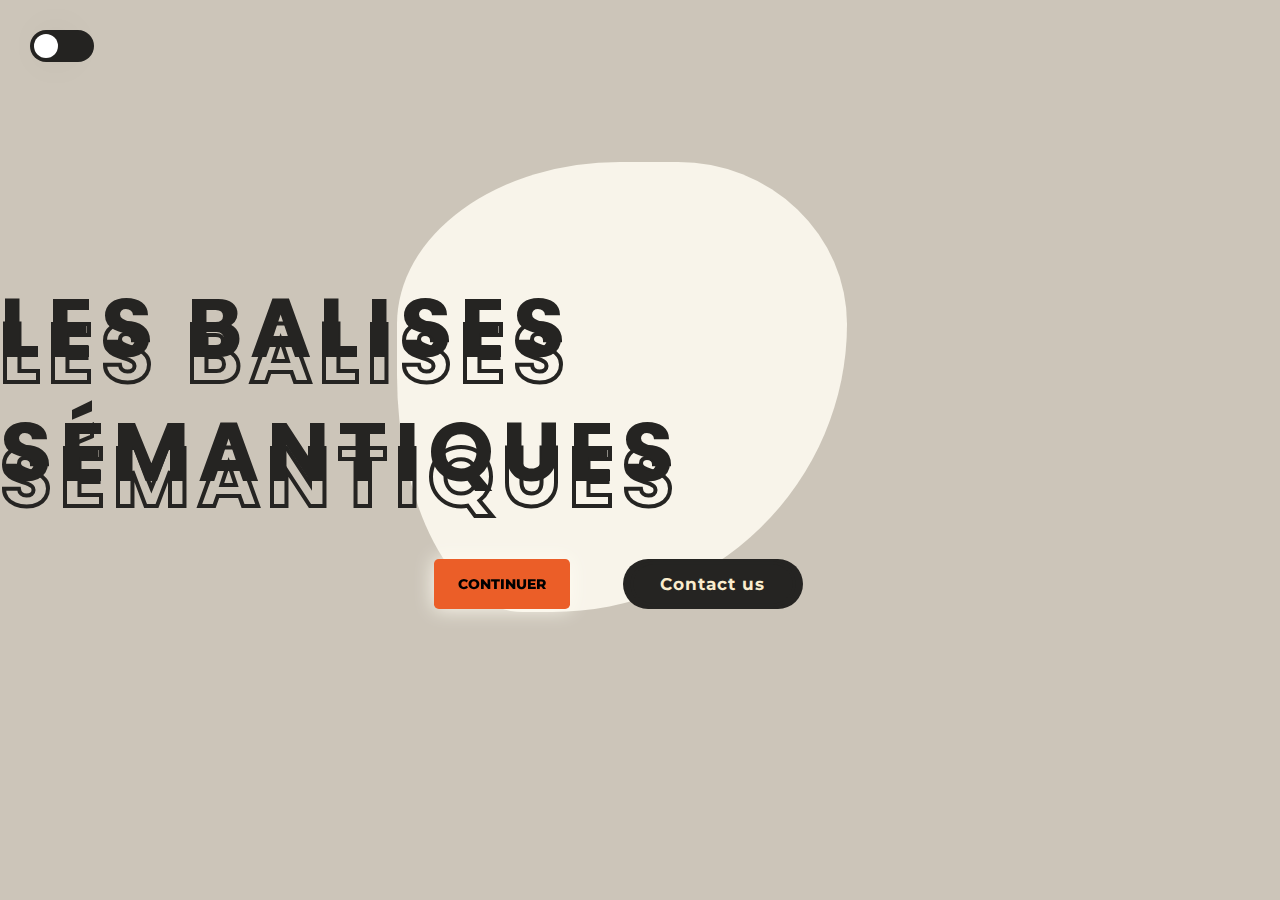
<file: index.html>
<!DOCTYPE html>
<html lang="fr">
<head>
    <meta charset="UTF-8">
    <meta http-equiv="X-UA-Compatible" content="IE=edge">
    <meta name="viewport" content="width=device-width, initial-scale=1.0">
    <title>Balise Sémantique</title>
    <link rel="stylesheet" href="style/index.css">
    <link rel="preconnect" href="https://fonts.googleapis.com">
    <link rel="preconnect" href="https://fonts.gstatic.com" crossorigin>
    <link href="https://fonts.googleapis.com/css2?family=Poppins:wght@400;600&display=swap" rel="stylesheet">
    <link href="https://fonts.googleapis.com/css2?family=Montserrat&display=swap" rel="stylesheet">
    <link rel="web icon" href="images/icon.svg">
</head>
<body>
    <header class="container">
        <label class="switch">
            <input type="checkbox" id="input">
            <span class="slider"></span>
        </label>
    </header>
    <main>
        <div id="round" class="animation"></div>
        <div id="titre" class="section_principale" >
            <h1 id="titre">Les Balises Sémantiques</h1>
            <h1 id="titre">Les Balises Sémantiques</h1>
            <div class="buttons">
                <button id="continuer" onclick="window.location.href = 'pages/presentation.html';" class="savoir">Continuer</button>
                <button id="contact" class="contact" onclick="window.location.href = 'pages/contact.html';">
                    <span>Contact us</span>
                    <div class="border round"></div>
                </button>
            </div>
        </div>
    </main>
    <script src="js/index.js"></script>
</body>
</html>
</file>
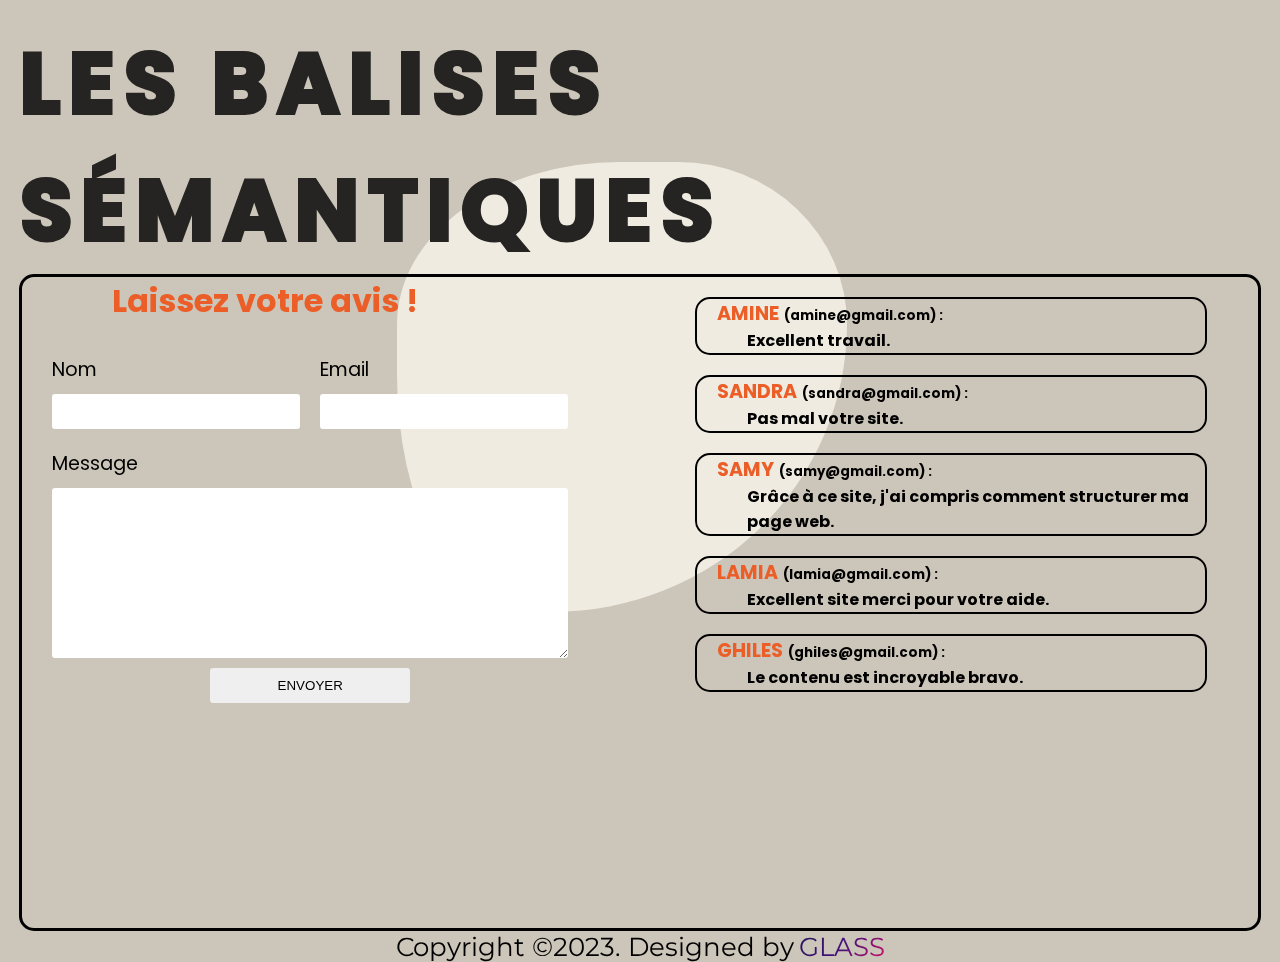
<file: pages/contact.html>
<!DOCTYPE html>
<html lang="fr">
<head>
    <meta charset="UTF-8">
    <meta http-equiv="X-UA-Compatible" content="IE=edge">
    <meta name="viewport" content="width=device-width, initial-scale=1.0">
    <title>Contact us!</title>
    <link rel="stylesheet" href="../style/contact.css">
    <link rel="preconnect" href="https://fonts.googleapis.com">
    <link rel="preconnect" href="https://fonts.gstatic.com" crossorigin>
    <link href="https://fonts.googleapis.com/css2?family=Poppins:wght@400;600&display=swap" rel="stylesheet">
    <link href="https://fonts.googleapis.com/css2?family=Montserrat&display=swap" rel="stylesheet">
    <link href="https://fonts.googleapis.com/css2?family=Montserrat&display=swap" rel="stylesheet">
    <link rel="web icon" href="../images/icon.svg">
    <script src="../js/contact.js" defer></script>
</head>
<body>
    <header>
        <h1 onclick="window.location.href = '../index.html';">Les balises sémantiques</h1>
        <h1 onclick="window.location.href = '../index.html';">Les balises sémantiques</h1>
    </header>
    <div class="animation"></div>
    <section class="container">
        <main>
            <section id="contact" class="section-contact">
                <h2>Laissez votre avis ! </h2>
                <form class="formulaire-avis">
                    <div class="form-nom-email">
                        <div class="form-column">
                            <label for="nom">Nom</label>
                            <input type="text" name="nom" id="nom" />
                        </div>
                        <div class="form-column">
                            <label for="email">Email</label>
                            <input type="e-mail" name="email" id="email" />
                        </div>
                    </div>
                    <label for="message">Message</label>
                    <textarea name="message" id="message" rows="10"></textarea>
                    <input type="submit" value="ENVOYER" />
                </form>
            </section>
        </main>
        <aside class="commentaire_container">

        </aside>
    </section>
    <footer>
        <div class="footerbottom">
          <p class="footer_text">Copyright &copy;2023. Designed by<span class="designer">GLASS</span></p>
        </div>
    </footer>
</body>
</html>
</file>
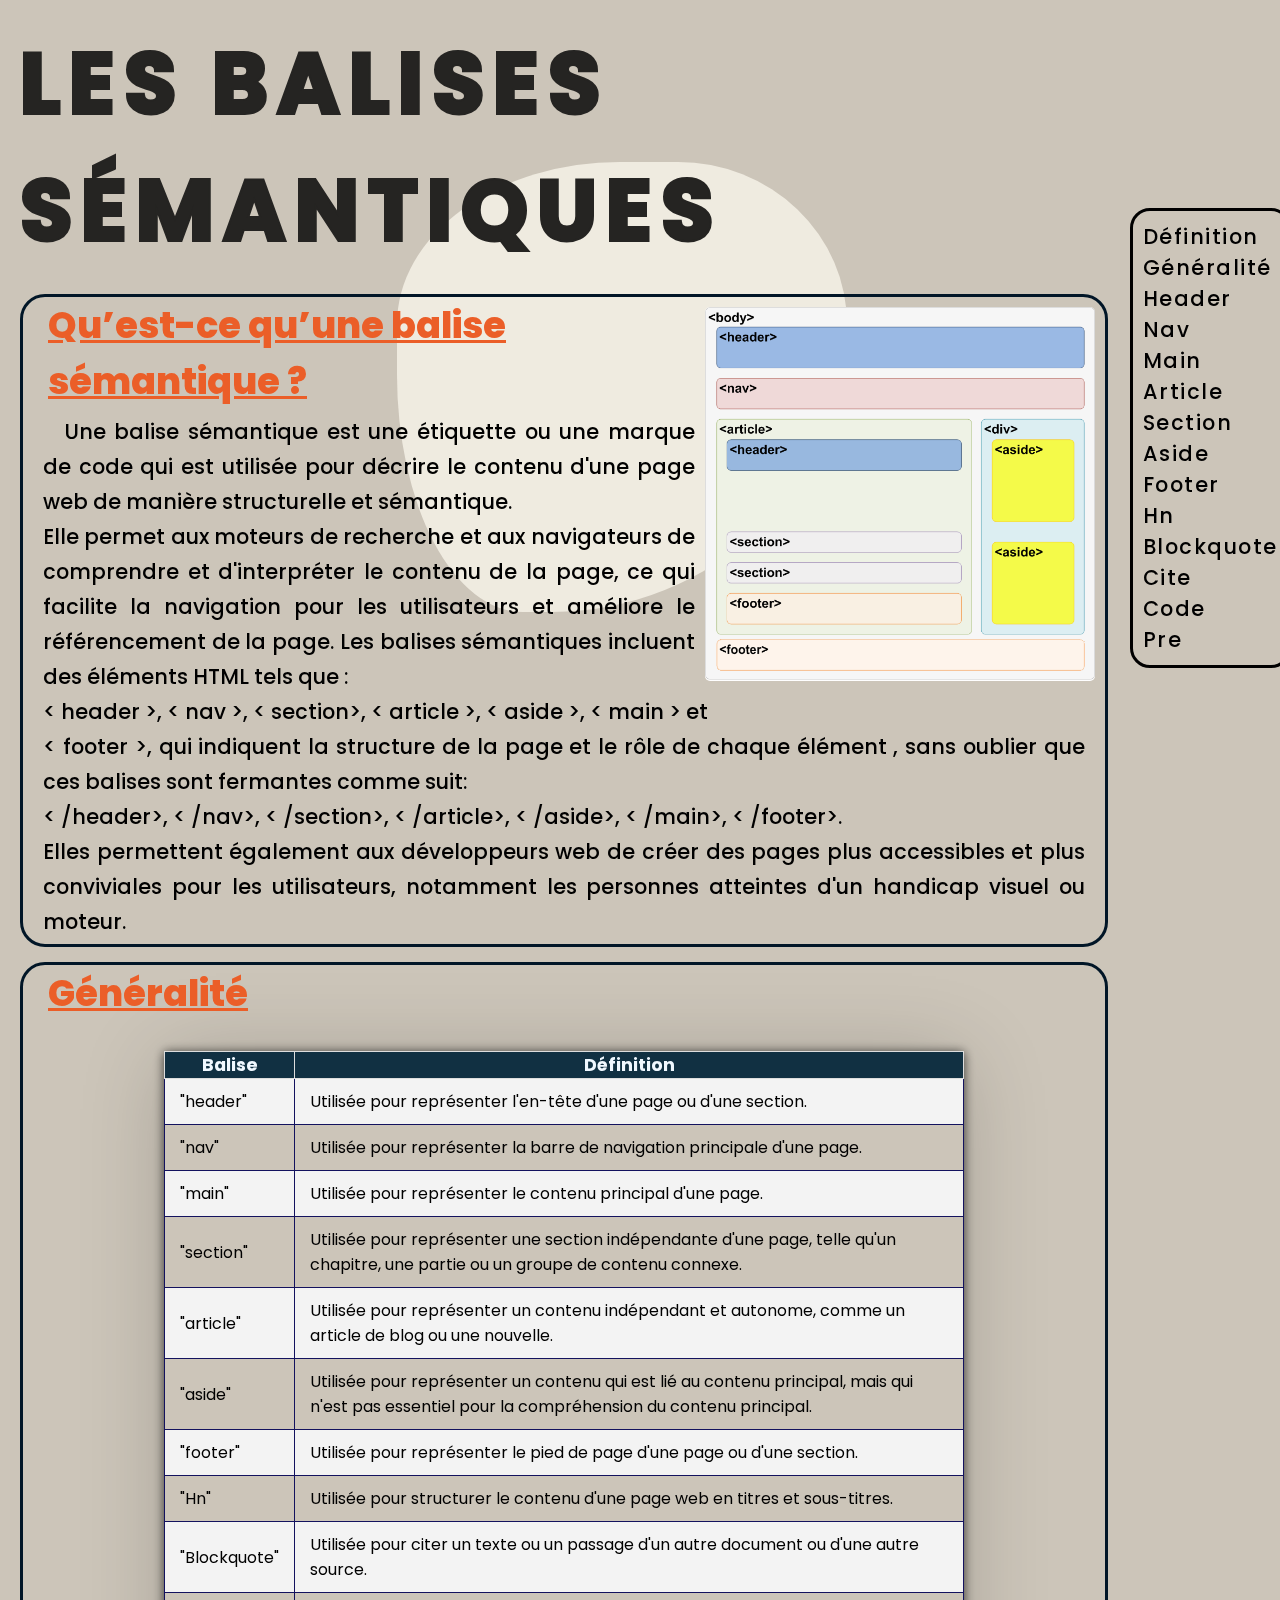
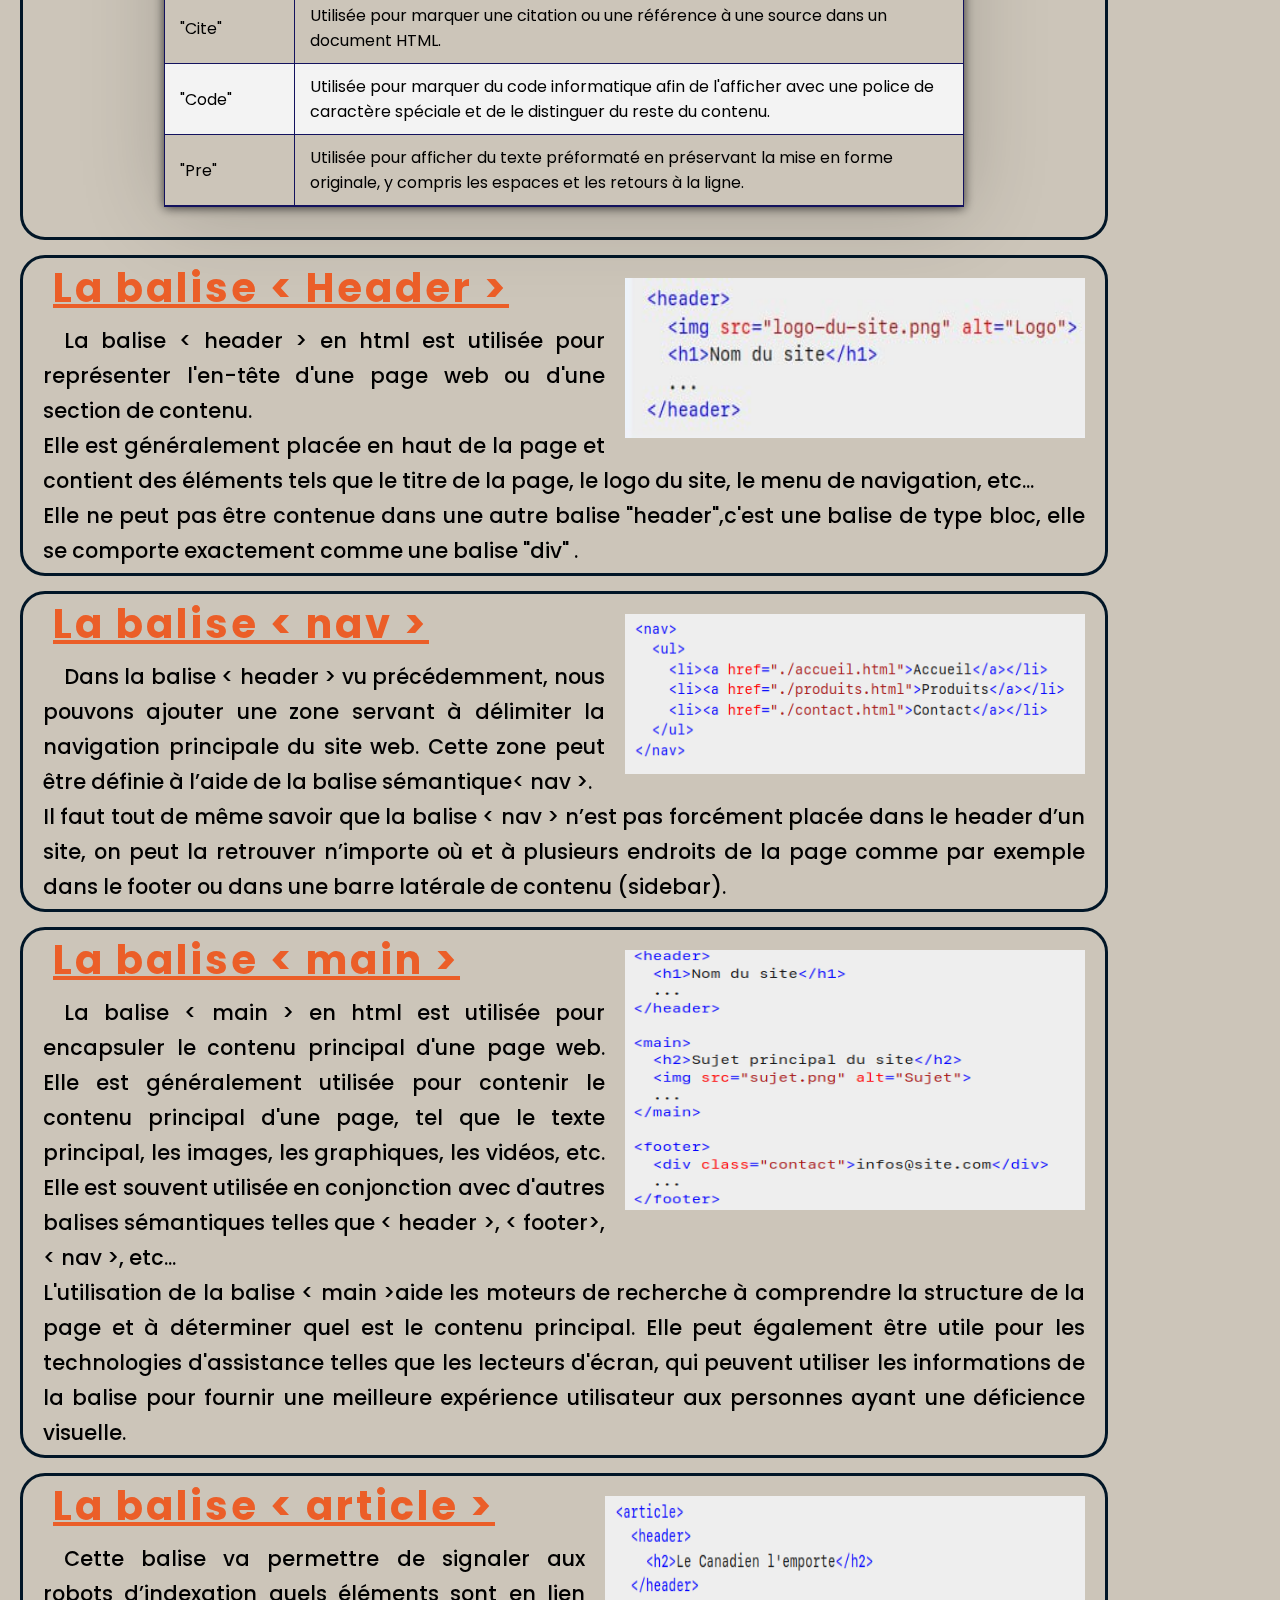
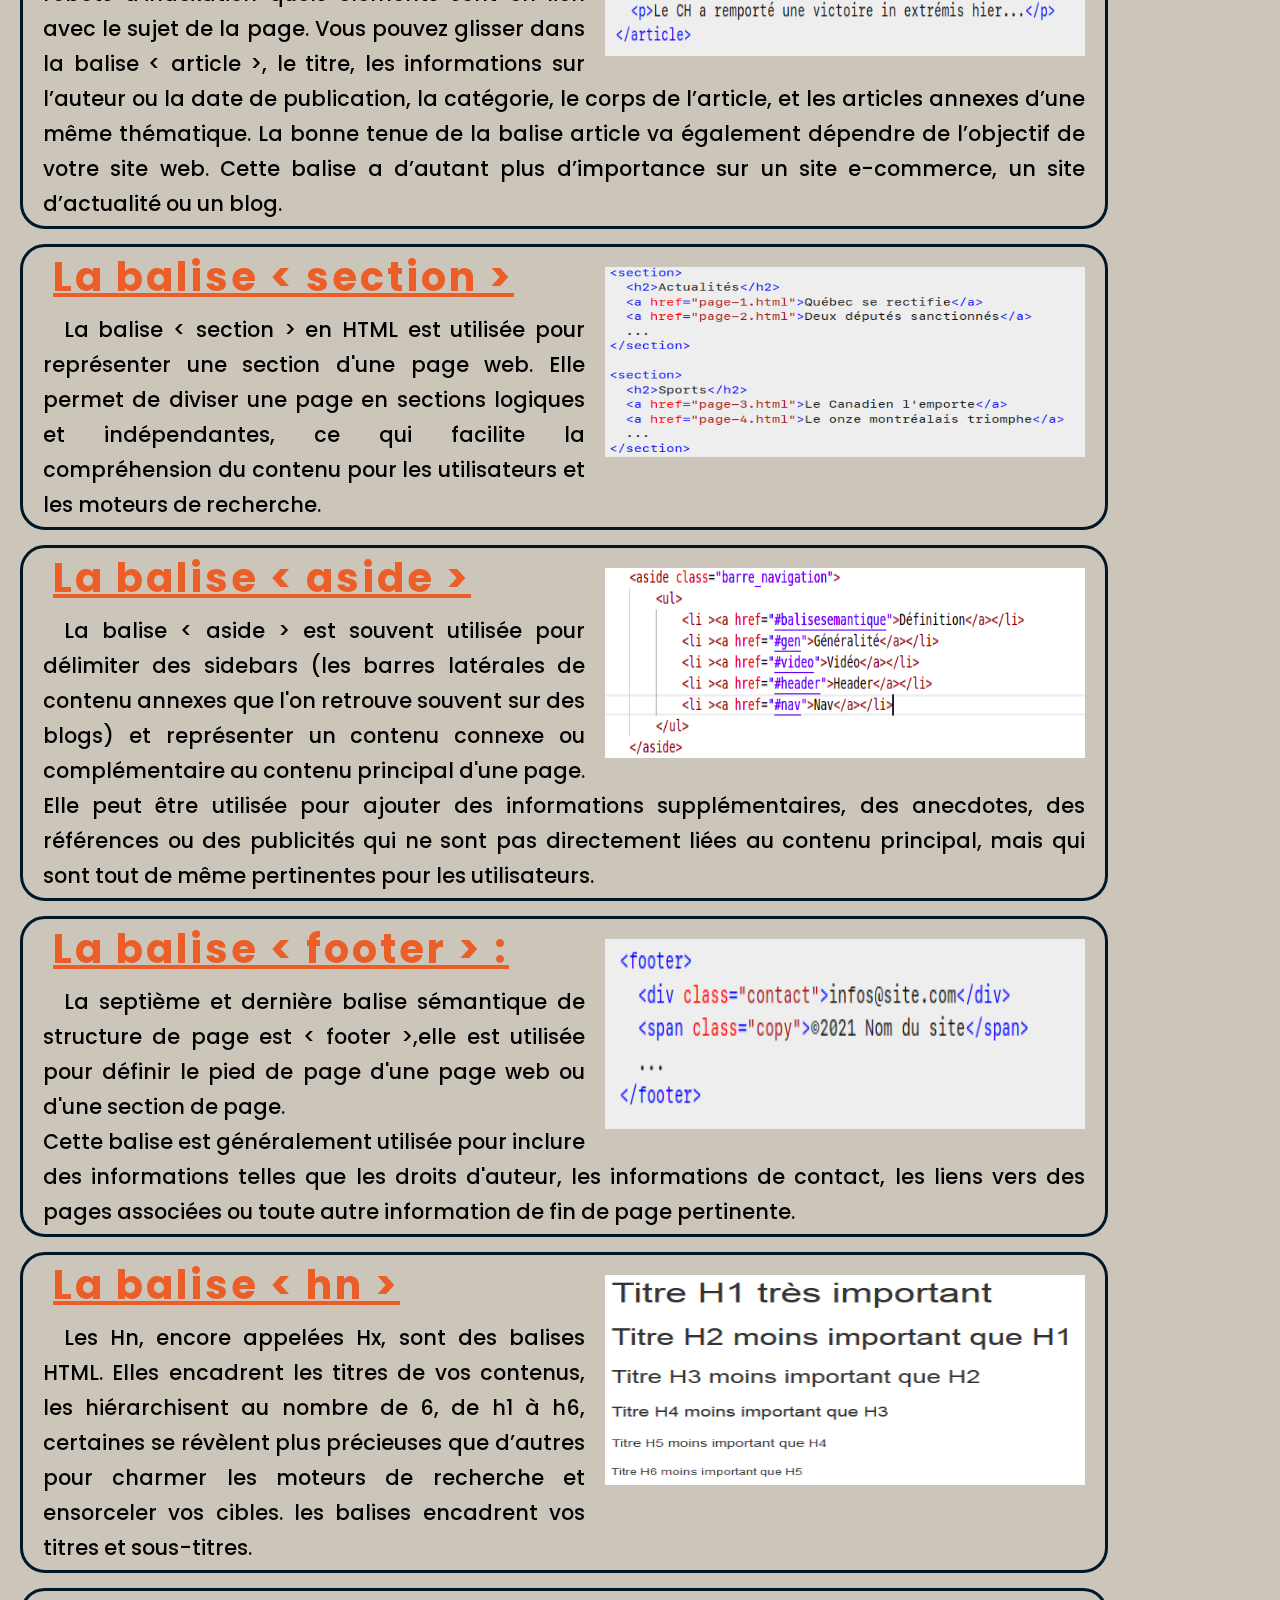
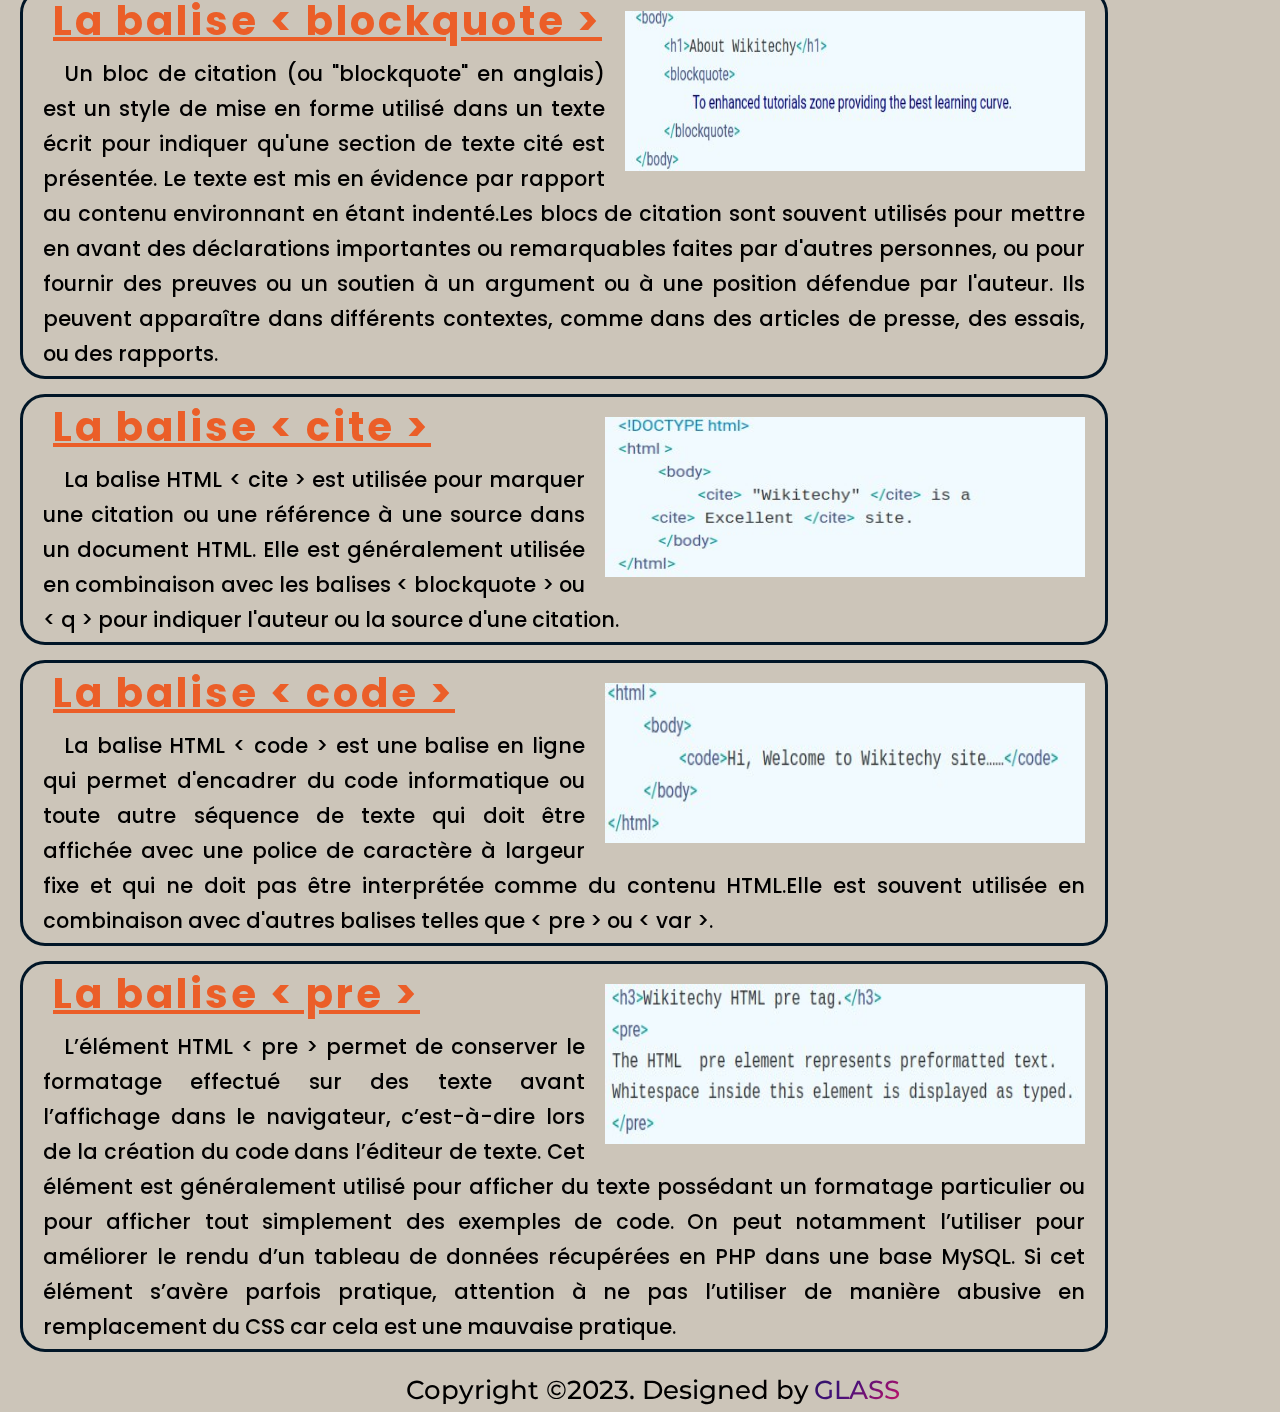
<file: pages/presentation.html>
<!DOCTYPE html>
<html lang="fr">
<head>
    <meta charset="UTF-8">
    <meta http-equiv="X-UA-Compatible" content="IE=edge">
    <meta name="viewport" content="width=device-width, initial-scale=1.0">
    <title>Presentation</title>
    <link rel="stylesheet" href="../style/presentation.css">
    <link rel="preconnect" href="https://fonts.googleapis.com">
    <link rel="preconnect" href="https://fonts.gstatic.com" crossorigin>
    <link href="https://fonts.googleapis.com/css2?family=Poppins:wght@400;600&display=swap" rel="stylesheet">
    <link href="https://fonts.googleapis.com/css2?family=Montserrat&display=swap" rel="stylesheet">
    <link href="https://fonts.googleapis.com/css2?family=Montserrat&display=swap" rel="stylesheet">
    <link rel="web icon" href="../images/icon.svg">
</head>
<body>
    <header>
        <h1 onclick="window.location.href = '../index.html';">Les balises sémantiques</h1>
        <h1 onclick="window.location.href = '../index.html';">Les balises sémantiques</h1>
    </header>

    <article>
        <div class="animation"></div>
        <main>      
            <div class="container_one">
                <img src="../images/image1.png" class="photo_right" alt="Structure de la page">
                <h2 id="balisesemantique">Qu’est-ce qu’une balise sémantique ?</h2>
                <p class="text_left">
                    Une balise sémantique est une étiquette ou une marque de code qui est utilisée pour décrire le contenu d'une page web de manière structurelle et sémantique.<br>
                    Elle permet aux moteurs de recherche et aux navigateurs de comprendre et d'interpréter le contenu de la page, ce qui facilite la navigation pour les utilisateurs et améliore le référencement  de la page.
                    Les balises sémantiques incluent des éléments HTML tels que :<br>< header >, < nav >, < section>, < article >, < aside >, < main > et <br>< footer >, qui indiquent la structure de la page et le rôle de chaque élément , sans oublier que ces balises sont fermantes comme suit:<br>< /header>, < /nav>, < /section>, < /article>, < /aside>, < /main>, < /footer>.<br>Elles permettent également aux développeurs web de créer des pages plus accessibles et plus conviviales pour les utilisateurs, notamment les personnes atteintes d'un handicap visuel ou moteur.
                </p>
            </div>
            <div class="container_two">
                <h2 id="gen">Généralité</h2>
                <table>
                    <tr>
                        <th>Balise</th>
                        <th>Définition</th>
                    </tr>
                    <tr>
                        <td> "header"</td>
                        <td>Utilisée pour représenter l'en-tête d'une page ou d'une section.</td>
                    </tr>
                    <tr>
                        <td>"nav"</td>
                        <td>Utilisée pour représenter la barre de navigation principale d'une page.</td>
                    </tr>
                    <tr>
                        <td>"main"</td>
                        <td>Utilisée pour représenter le contenu principal d'une page.</td> 
                    </tr>
                    <tr>
                        <td>"section"</td>
                        <td>Utilisée pour représenter une section indépendante d'une page, telle qu'un chapitre, une partie ou un groupe de contenu connexe.</td>
                    </tr>
                    <tr>
                        <td>"article"</td>
                        <td>Utilisée pour représenter un contenu indépendant et autonome, comme un article de blog ou une nouvelle.</td>
                    </tr>
                    <tr>
                        <td>"aside"</td>
                        <td>Utilisée pour représenter un contenu qui est lié au contenu principal, mais qui n'est pas essentiel pour la compréhension du contenu principal.</td>
                    </tr>
                    <tr>
                        <td>"footer"</td>
                        <td>Utilisée pour représenter le pied de page d'une page ou d'une section.</td>
                    </tr>
                    <tr>
                        <td>"Hn"</td>
                        <td>Utilisée pour structurer le contenu d'une page web en titres et sous-titres.</td>
                    </tr>
                    <tr>
                        <td>"Blockquote"</td>
                        <td>Utilisée pour citer un texte ou un passage d'un autre document ou d'une autre source.</td>
                    </tr>
                    <tr>
                        <td>"Cite"</td>
                        <td>Utilisée pour marquer une citation ou une référence à une source dans un document HTML.</td>
                    </tr>
                    <tr>
                        <td>"Code"</td>
                        <td>Utilisée pour marquer du code informatique  afin de l'afficher avec une police de caractère spéciale et de le distinguer du reste du contenu.</td>
                    </tr>
                    <tr>
                        <td>"Pre"</td>
                        <td>Utilisée pour afficher du texte préformaté en préservant la mise en forme originale, y compris les espaces et les retours à la ligne.</td>
                    </tr>
                </table>
            </div>
            <div class="container_three">
                <img src="../images/header.jpg" alt="balise header" class="photo_right_two">
                <h3 id="header">La balise < Header > </h3>
                <p class="paragraphe">
                    La balise < header > en html est utilisée pour représenter l'en-tête d'une page web ou d'une section de contenu.<br> Elle est généralement placée en haut de la page et contient des éléments tels que le titre de la page, le logo du site, le menu de navigation, etc...<br>  
                    Elle ne peut pas être contenue dans une autre balise "header",c'est une balise de type bloc, elle se comporte exactement comme une balise "div" .
                </p>
            </div>
            <div class="container_four">
                <img src="../images/nav.png" alt="balise nav" class="photo_right_three">
                <h3 id="nav">La balise < nav > </h3>
                <p class="paragraphe">
                    Dans la balise < header > vu précédemment, nous pouvons ajouter une zone servant à délimiter la navigation principale du site web. Cette zone peut être définie à l’aide de la balise sémantique< nav >.<br>Il faut tout de même savoir que la balise < nav > n’est pas forcément placée dans le header d’un site, on peut la retrouver n’importe où et à plusieurs endroits de la page comme par exemple dans le footer ou dans une barre latérale de contenu (sidebar).
                </p>
            </div>
            <div class="container_five">
                <img src="../images/main.png" alt="balise main" class="photo_right_four">
                <h3 id="main">La balise < main > </h3>
                <p class="paragraphe">
                    La balise < main > en html est utilisée pour encapsuler le contenu principal d'une page web. Elle est généralement utilisée pour contenir le contenu principal d'une page, tel que le texte principal, les images, les graphiques, les vidéos, etc. Elle est souvent utilisée en conjonction avec d'autres balises sémantiques telles que < header >, < footer>,< nav >, etc...<br>L'utilisation de la balise < main >aide les moteurs de recherche à comprendre la structure de la page et à déterminer quel est le contenu principal. Elle peut également être utile pour les technologies d'assistance telles que les lecteurs d'écran, qui peuvent utiliser les informations de la balise pour fournir une meilleure expérience utilisateur aux personnes ayant une déficience visuelle.
                </p>
            </div>
            <div class="container_six">
                <img src="../images/article.png" alt="balise article" class="photo_right_five">
                <h3 id="article">La balise < article > </h3>
                <p class="paragraphe">
                    Cette balise va permettre de signaler aux robots d’indexation quels éléments sont en lien avec le sujet de la page. Vous pouvez glisser dans la balise < article >, le titre, les informations sur l’auteur ou la date de publication, la catégorie, le corps de l’article, et les articles annexes d’une même thématique. La bonne tenue de la balise article va également dépendre de l’objectif de votre site web. Cette balise a d’autant plus d’importance sur un site e-commerce, un site d’actualité ou un blog.
                </p>
            </div>
            <div class="container_seven">
                <img src="../images/section.png" alt="balise section" class="photo_right_six">
                <h3 id="section">La balise < section > </h3>
                <p class="paragraphe">
                    La balise < section >  en HTML est utilisée pour représenter une section d'une page web. Elle permet de diviser une page en sections logiques et indépendantes, ce qui facilite la compréhension du contenu pour les utilisateurs et les moteurs de recherche.
                </p>
            </div>
            <div class="container_eight">
                <img src="../images/aside.png" alt="balise section" class="photo_right_seven">
                <h3 id="aside">La balise < aside ></h3>
                <p class="paragraphe">
                    La balise < aside > est souvent utilisée pour délimiter des sidebars (les barres latérales de contenu annexes que l'on retrouve souvent sur des blogs) et représenter un contenu connexe ou complémentaire au contenu principal d'une page. Elle peut être utilisée pour ajouter des informations supplémentaires, des anecdotes, des références ou des publicités qui ne sont pas directement liées au contenu principal, mais qui sont tout de même pertinentes pour les utilisateurs.
                </p>
            </div>
            <div class="container_nine">
                <img src="../images/footer.png" alt="balise footer" class="photo_right_eight">
                <h3 id="footer">La balise < footer > :</h3>
                <p class="paragraphe">
                    La septième et dernière balise sémantique de structure de page est < footer >,elle est utilisée pour définir le pied de page d'une page web ou d'une section de page.<br> Cette balise est généralement utilisée pour inclure des informations telles que les droits d'auteur, les informations de contact, les liens vers des pages associées ou toute autre information de fin de page pertinente.
                </p>
            </div>
            <div id="hn" class="container_ten">
                <img src="../images/hn.png" alt="balise hn" class="photo_right_nine">
                <h3>La balise < hn ></h3>
                <p class="paragraphe">Les Hn, encore appelées Hx, sont des balises HTML. Elles encadrent les titres de vos contenus, les hiérarchisent au nombre de 6, de h1 à h6, certaines se révèlent plus précieuses que d’autres pour charmer les moteurs de recherche et ensorceler vos cibles. les balises encadrent vos titres et sous-titres.
                </p>
            </div>
            <div id="blockquote" class="container_eleven">
                <img src="../images/blockquote.jpg" alt="balise blockquote" class="photo_right_ten">
                <h3>La balise < blockquote ></h3>
                <p class="paragraphe">Un bloc de citation (ou "blockquote" en anglais) est un style de mise en forme utilisé dans un texte écrit pour indiquer qu'une section de texte cité est présentée. Le texte est mis en évidence par rapport au contenu environnant en étant indenté.Les blocs de citation sont souvent utilisés pour mettre en avant des déclarations importantes ou remarquables faites par d'autres personnes, ou pour fournir des preuves ou un soutien à un argument ou à une position défendue par l'auteur. Ils peuvent apparaître dans différents contextes, comme dans des articles de presse, des essais, ou des rapports.
                </p>
            </div>
            <div id="cite" class="container_twelve">
                <img src="../images/cite.jpg" alt="balise cite" class="photo_right_eleven">
                <h3>La balise < cite ></h3>
                <p class="paragraphe">
                 La balise HTML < cite > est utilisée pour marquer une citation ou une référence à une source dans un document HTML. Elle est généralement utilisée en combinaison avec les balises < blockquote > ou < q > pour indiquer l'auteur ou la source d'une citation.
                </p>
            </div>
            <div id="code" class="container_thirteen">
                <img src="../images/code.jpg" alt="balise code" class="photo_right_twelve">
                <h3>La balise < code ></h3>
                <p class="paragraphe">
                    La balise HTML < code > est une balise en ligne qui permet d'encadrer du code informatique ou toute autre séquence de texte qui doit être affichée avec une police de caractère à largeur fixe et qui ne doit pas être interprétée comme du contenu HTML.Elle est souvent utilisée en combinaison avec d'autres balises telles que < pre > ou < var >.
                </p>
            </div>
            <div id="pre" class="container_fourteen">
                <img src="../images/pre.jpg" alt="balise pre" class="photo_right_thirteen">
                <h3>La balise < pre ></h3>
                <p class="paragraphe">
                    L’élément HTML < pre > permet de conserver le formatage effectué sur des texte avant l’affichage dans le navigateur, c’est-à-dire lors de la création du code dans l’éditeur de texte.
                    Cet élément est généralement utilisé pour afficher du texte possédant un formatage particulier ou pour afficher tout simplement des exemples de code. On peut notamment l’utiliser pour améliorer le rendu d’un tableau de données récupérées en PHP dans une base MySQL.
                    Si cet élément s’avère parfois pratique, attention à ne pas l’utiliser de manière abusive en remplacement du CSS car cela est une mauvaise pratique. 
                </p>
            </div>
        </main>
        <aside class="barre_navigation">
            <ul>
                <li><a href="#balisesemantique">Définition</a></li>
                <li><a href="#gen">Généralité</a></li>
                <li><a href="#header">Header</a></li>
                <li><a href="#nav">Nav</a></li>
                <li><a href="#main">Main</a></li>
                <li><a href="#article">Article</a></li>
                <li><a href="#section">Section</a></li>
                <li><a href="#aside">Aside</a></li>
                <li><a href="#footer">Footer</a></li>
                <li><a href="#hn">Hn</a></li>
                <li><a href="#blockquote">Blockquote</a></li>
                <li><a href="#cite">Cite</a></li>
                <li><a href="#code">Code</a></li>
                <li><a href="#pre">Pre</a></li>
            </ul>
        </aside>
    </article>

    <footer>
        <div class="footerbottom">
          <p class="footer_text">Copyright &copy;2023. Designed by<span class="designer">GLASS</span></p>
        </div>
    </footer>
    
</body>
</html>
</file>
<file: style/index.css>
*,
*::after,
*::before {
    margin: 0;
    padding: 0;
    text-decoration: none;
    box-sizing: border-box;
}


body {
    height: 100vh;
    background: #ccc5b9;
}


main .section_principale {
    display: flex;
    flex-direction: column;
    align-items: center;
    justify-content: center;
    width: 100vw;
    height: 100vh;
    position: relative;
}


main .section_principale .buttons {
    width: 33vw;
    display: flex;
    margin-left: 10px;
    justify-content: space-around;

}





/* ************************************************************************************************* DEBUT Dark Mode */

.dark-body {
    background-color: #252422;
    transition: 0.7s;
}

.dark-body main .dark-round::before {
    background-color: #403d39;
    transition: 0.7s;
}

.dark-body main .dark-titre h1:nth-child(1) {
    -webkit-text-stroke: 4px #fffcf2;
    transition: 0.7s;
}

.dark-body  main .dark-titre h1:nth-child(2) {
    color: #fffcf2;
    transition: 0.7s;
}


.dark-body main .dark-continuer {
    background-color: #000;
    color: #FFF;
    transition: 0.6s;
}

.dark-body main .dark-continuer:hover {
    background-color: #eb5e28;
    color: #000;
    transition: 0.6s;
}

.dark-btn {
    background: #eb5e28;
    transition: 0.7s;
}

.dark-btn span {
    color: white;
    transition: 0.7s;
}

.dark-btn:hover span {
    color: #000000;
}

.dark-btn .border {
    border: 0.20em solid #eb5e28;
}


/* ************************************************************************************************* FIN Dark Mode */


/* ************************************************************************************************* DEBUT Switch Button */


.container {
    position: absolute;
    top: 0;
    left: 0;
    z-index: 8;
    margin: 30px;
}

.switch {
    --button-width: 4em;
    --button-height: 2em;
    --toggle-diameter: 1.5em;
    --button-toggle-offset: calc((var(--button-height) - var(--toggle-diameter)) / 2);
    --toggle-shadow-offset: 10px;
    --toggle-wider: 3em;
    --color-black: #252422;
    --color-white: #eb5e28;
}
   
.slider {
    display: inline-block;
    width: var(--button-width);
    height: var(--button-height);
    background-color: var(--color-black);
    border-radius: calc(var(--button-height) / 2);
    position: relative;
    transition: 0.3s all ease-in-out;
}
   
.slider::after {
    content: "";
    display: inline-block;
    width: var(--toggle-diameter);
    height: var(--toggle-diameter);
    background-color: #FFF;
    border-radius: calc(var(--toggle-diameter) / 2);
    position: absolute;
    top: var(--button-toggle-offset);
    transform: translateX(var(--button-toggle-offset));
    box-shadow: var(--toggle-shadow-offset) 0 calc(var(--toggle-shadow-offset) * 4) rgba(0, 0, 0, 0.1);
    transition: 0.3s all ease-in-out;
}
   
.switch input[type="checkbox"]:checked + .slider {
    background-color: var(--color-white);
}
   
.switch input[type="checkbox"]:checked + .slider::after {
    transform: translateX(calc(var(--button-width) - var(--toggle-diameter) - var(--button-toggle-offset)));
    box-shadow: calc(var(--toggle-shadow-offset) * -1) 0 calc(var(--toggle-shadow-offset) * 4) rgba(0, 0, 0, 0.1);
}
   
.switch input[type="checkbox"] {
    display: none;
}
   
.switch input[type="checkbox"]:active + .slider::after {
    width: var(--toggle-wider);
}
   
.switch input[type="checkbox"]:checked:active + .slider::after {
    transform: translateX(calc(var(--button-width) - var(--toggle-wider) - var(--button-toggle-offset)));
}
   

/* ************************************************************************************************* FIN Switch Button */


/* ************************************************************************************************* DEBUT Title */


main .section_principale h1:nth-child(1) {
    font-size: 5.2em;
    font-family: 'Poppins', sans-serif;
    margin-bottom: 20px;
    text-transform: uppercase;
    letter-spacing: 8px;    
    color: transparent;
    -webkit-text-stroke: 4px #252422;
    transition: 0.7s;
}

main .section_principale h1:nth-child(2) {
    font-size: 5.2em;
    font-family: 'Poppins', sans-serif;
    margin-bottom: 20px;
    color: #252422;
    text-transform: uppercase;
    letter-spacing: 8px;    
    position: absolute;
    transform: translate(0%,-20%);
    animation: vague 9s ease-in-out infinite;
    transition: 0.7s;
}


/* ************************************************************************************************* FIN Title */


/* ************************************************************************************************* DEBUT Cercle */ 


main .animation:before {
    position: absolute;
    content: "";
    left: 31%;
    top: 18%;
    width: 450px;
    height: 450px;
    background: #fffcf2;
    border-radius: 62% 47% 82% 35% / 45% 45% 80% 66%;
    will-change: border-radius, transform, opacity;
    animation: sliderShape 8s linear infinite;
    display: block;
    z-index: -1;
    opacity: 0.87;
    transition: 0.7s;
}

/* *************************************************************************************************  FIN Cercle */


/* ************************************************************************************************* DEBUT Buttons */

.savoir  {
    font-size: 0.9em;
    padding: 1rem 1.5rem;
    border: none;
    outline: none;
    border-radius: 0.3rem;
    cursor: pointer;
    background-color: #eb5e28;
    color: #000;
    font-weight: 800;
    transition: 0.6s;
    font-family: 'Montserrat', sans-serif;
    text-transform: uppercase;
    box-shadow: 0px 0px 20px #fffcf2;
}


  
.savoir:active {
    scale: 0.92;
}


.savoir:hover {
    background: #403d39;
    color: #FFF;
    transition: 0.8s;
}


.contact {
    font-size: 15px;
    position: relative;
    margin: auto;
    padding: 1em 2.5em 1em 2.5em;
    border: none;
    background: #252422;
    border-radius: 30px;
    transition: all 0.1s linear;
}



.contact:active {
    transform: scale(0.95);
}
   
.contact span {
    color: #faedcd;
    font-size: 1.1em;
    letter-spacing: 1px;
    font-weight: bold;
    font-family: 'Montserrat', sans-serif;
}

.contact:hover span {
    color: #eb5e28;
    font-weight: 800;
    font-size: 1.12em;
    transition: 0.8s;
}
   
.contact .border {
    position: absolute;
    border: 0.20em solid #252422;
    transition: all 0.3s 0.08s linear;
    top: 50%;
    left: 50%;
    width: 11em;
    height: 3em;
    transform: translate(-50%, -50%);
}
   
.contact:hover .border {
    display: block;
    width: 12.5em;
    cursor: pointer;
    height: 4em;
}
   
.round {
    border-radius: 2em;
}



/* ************************************************************************************************* FIN Buttons */


/* ************************************************************************************************* DEBUT Animations */


@keyframes sliderShape{
    0%,100%{
    border-radius: 42% 58% 70% 30% / 45% 45% 55% 55%;
      transform: translate3d(0,0,0) rotateZ(0.01deg);
    }
    34%{
        border-radius: 70% 30% 46% 54% / 30% 29% 71% 70%;
      transform:  translate3d(0,5px,0) rotateZ(0.01deg);
    }
    50%{
      transform: translate3d(0,0,0) rotateZ(0.01deg);
    }
    67%{
      border-radius: 100% 60% 60% 100% / 100% 100% 60% 60% ;
      transform: translate3d(0,-3px,0) rotateZ(0.01deg);
    }
}

@keyframes vague {
    0%,
    100% {
      clip-path: polygon(
        0% 45%,
        16% 44%,
        33% 50%,
        54% 60%,
        70% 61%,
        84% 59%,
        100% 52%,
        100% 100%,
        0% 100%
      );
    }
  
    50% {
      clip-path: polygon(
        0% 70%,
        15% 65%,
        34% 66%,
        51% 62%,
        67% 50%,
        84% 45%,
        100% 50%,
        100% 100%,
        0% 100%
      );
    }
}

/* ************************************************************************************************* FIN Animations */
</file>
<file: style/contact.css>
* {
    margin: 0;
    padding: 0;
    text-decoration: none;
    box-sizing: border-box;
}

body {
    background: #ccc5b9;
    font-family: 'Poppins', 'sans-serif';
}


.container {
  width: 97vw;
  height: 73vh;
  margin: auto;
  border: 3px solid #000000;
  border-radius: 15px;
  display: flex;
  justify-content: space-between;
  overflow: hidden;
}


/* ************************************************************************************************* DEBUT Titre */

header {
    display: flex;
    justify-content: center;
    margin: 20px 20px 0px 20px;
    position: relative;
}

header h1:nth-child(1) {
    font-size: 5.3em;
    font-family: 'Poppins', sans-serif;
    text-transform: uppercase;
    letter-spacing: 9px;    
    color: transparent;
    -webkit-text-stroke: 4px #252422;
    cursor: pointer;
}

header h1:nth-child(2) {
    font-size: 5.3em;
    font-family: 'Poppins', sans-serif;
    color: #252422;
    text-transform: uppercase;
    letter-spacing: 9px;    
    position: absolute;
    transform: translate(0%,0%);
    animation: vague 7s ease-in-out infinite;
    cursor: pointer;
}

/* ************************************************************************************************* FIN Titre */


/* ************************************************************************************************* DEBUT Cercle */

.animation:before {
  position: fixed;
  content: "";
  left: 31%;
  top: 18%;
  width: 450px;
  height: 450px;
  background: #fffcf2;
  border-radius: 62% 47% 82% 35% / 45% 45% 80% 66%;
  will-change: border-radius, transform, opacity;
  animation: sliderShape 5s linear infinite;
  display: block;
  z-index: -1;
  opacity: 0.7;
}

/* ************************************************************************************************* FIN Cercle */


/* ************************************************************************************************* DEBUT Commentaire */


.commentaire_container {
  width: 44vw;
  overflow: auto;
}

.commentaire_container .cmt {
  text-align: left;
  margin-top: 20px;
  max-width: 40vw;
  border: 2px solid #000000;
  border-radius: 15px;
}

.commentaire_container h4 {
  display: inline;
  margin: 20px 5px 20px 20px;
  color: #eb5e28;
  font-size: 1.2em;
}

.commentaire_container h5 {
  display: inline;
}

.commentaire_container p {
  margin-left: 50px;
  max-width: 36vw;
  font-weight: 700;
}

/* ************************************************************************************************* FIN Commentaire */



/* ************************************************************************************************* DEBUT Formulaire */


.section-contact {
  width: 45vw;
}

.section-contact h2 {
  color: #eb5e28;
  text-align: left;
  font-size: 2em;
  margin-left: 90px;
}

form {
  display: flex;
  flex-direction: column;
  max-width: 700px;
  margin: 30px;
  color: #000000;
}

.form-nom-email {
  display: flex;
  flex-direction: row;
  gap: 20px;
}

.form-column {
  flex: 1;
  display: flex;
  flex-direction: column;
  margin-bottom: 20px;
}


input,
textarea {
  padding: 10px;
  border-radius: 3px;
  border: none;
}

label {
  margin-bottom: 10px;
  font-size: 1.2em;
}

input[type='submit'] {
  width: 200px;
  margin: auto;
  margin-top: 10px;
}




/* ************************************************************************************************* FIN Formulaire */



/* ************************************************************************************************* DEBUT Footer */


footer {
  width: 90vw;
  margin: auto;
}

footer div p{
  text-align: center;
  font-family: 'Montserrat', sans-serif;
  font-size: 1.6em;
}

.footer_text span
{
 text-transform: uppercase;
  background-image: linear-gradient(
  -225deg,
  #231557 0%,
  #44107a 29%,
  #ff1361 67%,
  #fff800 100%
);    
  color: #fff;
  background-clip: text;
  -webkit-background-clip: text;
  -webkit-text-fill-color: transparent;
  animation: textclip 3s linear infinite;
  display: inline-block;
  font-size: 1em;
  background-size: 200% auto ;
}

.designer {
  margin-left: 5px;
}

/* ************************************************************************************************* FIN Footer */


/* ************************************************************************************************* DEBUT Animations */


@keyframes textclip {
  to {
    background-position: 200% center;
  }
}



@keyframes vague {
    0%,
    100% {
      clip-path: polygon(
        0% 45%,
        16% 44%,
        33% 50%,
        54% 60%,
        70% 61%,
        84% 59%,
        100% 52%,
        100% 100%,
        0% 100%
      );
    }
  
    50% {
      clip-path: polygon(
        0% 70%,
        15% 65%,
        34% 66%,
        51% 62%,
        67% 50%,
        84% 45%,
        100% 50%,
        100% 100%,
        0% 100%
      );
    }
}



@keyframes sliderShape{
    0%,100%{
    border-radius: 42% 58% 70% 30% / 45% 45% 55% 55%;
      transform: translate3d(0,0,0) rotateZ(0.01deg);
    }
    34%{
        border-radius: 70% 30% 46% 54% / 30% 29% 71% 70%;
      transform:  translate3d(0,5px,0) rotateZ(0.01deg);
    }
    50%{
      transform: translate3d(0,0,0) rotateZ(0.01deg);
    }
    67%{
      border-radius: 100% 60% 60% 100% / 100% 100% 60% 60% ;
      transform: translate3d(0,-3px,0) rotateZ(0.01deg);
    }
}

/* ************************************************************************************************* FIN Animations */
</file>
<file: style/presentation.css>
*,
*::after,
*::before {
    margin: 0;
    padding: 0;
    text-decoration: none;
    box-sizing: border-box;
}

body {
    font-family: 'Poppins', sans-serif;
    background: #ccc5b9;
}

article main {
    width: 85vw;
    margin: 20px;
}


.container_one,.container_two,.container_three,
.container_four,.container_five,.container_six,
.container_seven,.container_eight,.container_nine,
.container_ten,.container_eleven,.container_twelve,.container_thirteen,.container_fourteen {
    border-radius: 25px;
    border: 3px solid #011627;
    margin-bottom: 15px;
}


/* ************************************************************************************************* DEBUT Ecriture */

p::selection {
    color: #000;
    background-color: #eb5e28;
}


h2 {
    font-size: 2.3em;
    color: #eb5e28;
    text-decoration: underline;
    margin-left: 25px;
    font-weight: 800;
}

p {   
    margin: 5px 20px; 
    font-size: 1.3em;
    font-weight: 500;
    line-height: 35px;
    text-align: justify;
    text-indent: 1em;
}

h3 {
    font-size: 2.5em;
    color: #eb5e28;
    text-decoration:underline;
    margin-left: 30px;
    letter-spacing: 3px;
}

/* ************************************************************************************************* FIN Ecriture */


/* ************************************************************************************************* DEBUT Cercle */

article .animation:before {
    position: fixed;
    content: "";
    left: 31%;
    top: 18%;
    width: 450px;
    height: 450px;
    background: #fffcf2;
    border-radius: 62% 47% 82% 35% / 45% 45% 80% 66%;
    will-change: border-radius, transform, opacity;
    animation: sliderShape 5s linear infinite;
    display: block;
    z-index: -1;
    opacity: 0.7;
}

/* ************************************************************************************************* FIN Cercle */



/* ************************************************************************************************* DEBUT Titre */


header {
    display: flex;
    justify-content: center;
    margin: 20px;
    position: relative;
}


header h1:nth-child(1) {
    font-size: 5.3em;
    font-family: 'Poppins', sans-serif;
    text-transform: uppercase;
    letter-spacing: 9px;    
    color: transparent;
    -webkit-text-stroke: 4px #252422;
    cursor: pointer;
}

header h1:nth-child(2) {
    font-size: 5.3em;
    font-family: 'Poppins', sans-serif;
    color: #252422;
    text-transform: uppercase;
    letter-spacing: 9px;    
    position: absolute;
    transform: translate(0%,0%);
    animation: vague 7s ease-in-out infinite;
    cursor: pointer;
}

/* ************************************************************************************************* FIN Titre */


/* ************************************************************************************************* DEBUT Nav Menu */

.barre_navigation {
    position: fixed;
    margin: 20px;
    padding: 10px;
    top: 20.9%;
    left: 86.7%;
    border: 3px solid #000;
    border-radius: 20px;
}

.barre_navigation ul  {
    list-style: none;
}

.barre_navigation ul:hover li a  {
    color: #eb5e28;
}


.barre_navigation ul:hover li a:not(:hover) {
    color: #000;
    opacity: 0.5;
    filter: blur(1px);
}

.barre_navigation ul li a {    
    font-size: 1.3em;
    color: #000000;
    font-weight: 500;
    transition: 0.5s ease;
    letter-spacing: 1.5px;
}

/* ************************************************************************************************* FIN Nav Menu */



/* ************************************************************************************************* DEBUT Tableau */


table {
    border-collapse: collapse;
    height: 100px;
    width: 800px;
    margin: 30px auto;
    background-color: transparent;
    box-shadow:
    0px 0.8px 10px rgba(0, 0, 0, 0.7),
    0px 6px 80px rgba(0, 0, 0, 0.183)
;
}
 
 
tr th {
    background-color: #113042;
    color: aliceblue;
    text-align: center;
    border :1px solid #ddd;
    font-size: 1.1em;
}
 
tr td {
    padding: 10px 15px;
    border :1px solid #13125e;
}

tr:nth-child(even){
     background-color: #f3f3f3;
}

tr:last-of-type{
     border-bottom: 2px solid #13125e;
}



/* ************************************************************************************************* FIN Tableau */


/* ************************************************************************************************* DEBUT Footer */

footer {
    width: 90vw;
    margin: auto;
}

.designer {
    margin-left: -20px;
  }

footer div p{
    text-align: center;
    font-family: 'Montserrat', sans-serif;
    font-size: 1.6em;
}

.footer_text span
{
   text-transform: uppercase;
    background-image: linear-gradient(
    -225deg,
    #231557 0%,
    #44107a 29%,
    #ff1361 67%,
    #fff800 100%
  );    
    color: #fff;
    background-clip: text;
    -webkit-background-clip: text;
    -webkit-text-fill-color: transparent;
    animation: textclip 3s linear infinite;
    display: inline-block;
    font-size: 1em;
    background-size: 200% auto ;
}

/* ************************************************************************************************* FIN Footer */


/* ************************************************************************************************* DEBUT Images */


.photo_right {
    width: 410px;
    padding: 10px;
    border-radius: 15px;
    float: right;
}

.photo_right_two,.photo_right_three,
.photo_right_ten{
    width: 500px;
    height: 200px;
    border-radius: 15px;
    float: right;
    padding: 20px ;
}

.photo_right_four{
    width: 500px;
    height: 300px;
    border-radius: 15px;
    float: right;
    padding: 20px;
}

.photo_right_five,.photo_right_eleven,
.photo_right_twelve,.photo_right_thirteen {
    width: 520px;
    height: 200px;
    border-radius: 15px;
    float: right;
    padding: 20px;
}


.photo_right_six,.photo_right_seven,.photo_right_eight{
    width: 520px;
    height: 230px;
    border-radius: 15px;
    padding: 20px;
    float: right;
}


.photo_right_nine {
    width: 520px;
    height: 250px;
    border-radius: 15px;
    padding: 20px ;
    float: right;
}

/* ************************************************************************************************* FIN Images */


/* ************************************************************************************************* DEBUT Animations */

@keyframes vague {
    0%,
    100% {
      clip-path: polygon(
        0% 45%,
        16% 44%,
        33% 50%,
        54% 60%,
        70% 61%,
        84% 59%,
        100% 52%,
        100% 100%,
        0% 100%
      );
    }
  
    50% {
      clip-path: polygon(
        0% 70%,
        15% 65%,
        34% 66%,
        51% 62%,
        67% 50%,
        84% 45%,
        100% 50%,
        100% 100%,
        0% 100%
      );
    }
}


@keyframes textclip {
  to {
    background-position: 200% center;
  }
}


@keyframes sliderShape{
    0%,100%{
    border-radius: 42% 58% 70% 30% / 45% 45% 55% 55%;
      transform: translate3d(0,0,0) rotateZ(0.01deg);
    }
    34%{
        border-radius: 70% 30% 46% 54% / 30% 29% 71% 70%;
      transform:  translate3d(0,5px,0) rotateZ(0.01deg);
    }
    50%{
      transform: translate3d(0,0,0) rotateZ(0.01deg);
    }
    67%{
      border-radius: 100% 60% 60% 100% / 100% 100% 60% 60% ;
      transform: translate3d(0,-3px,0) rotateZ(0.01deg);
    }
}


/* ************************************************************************************************* FIN Animations */
</file>
